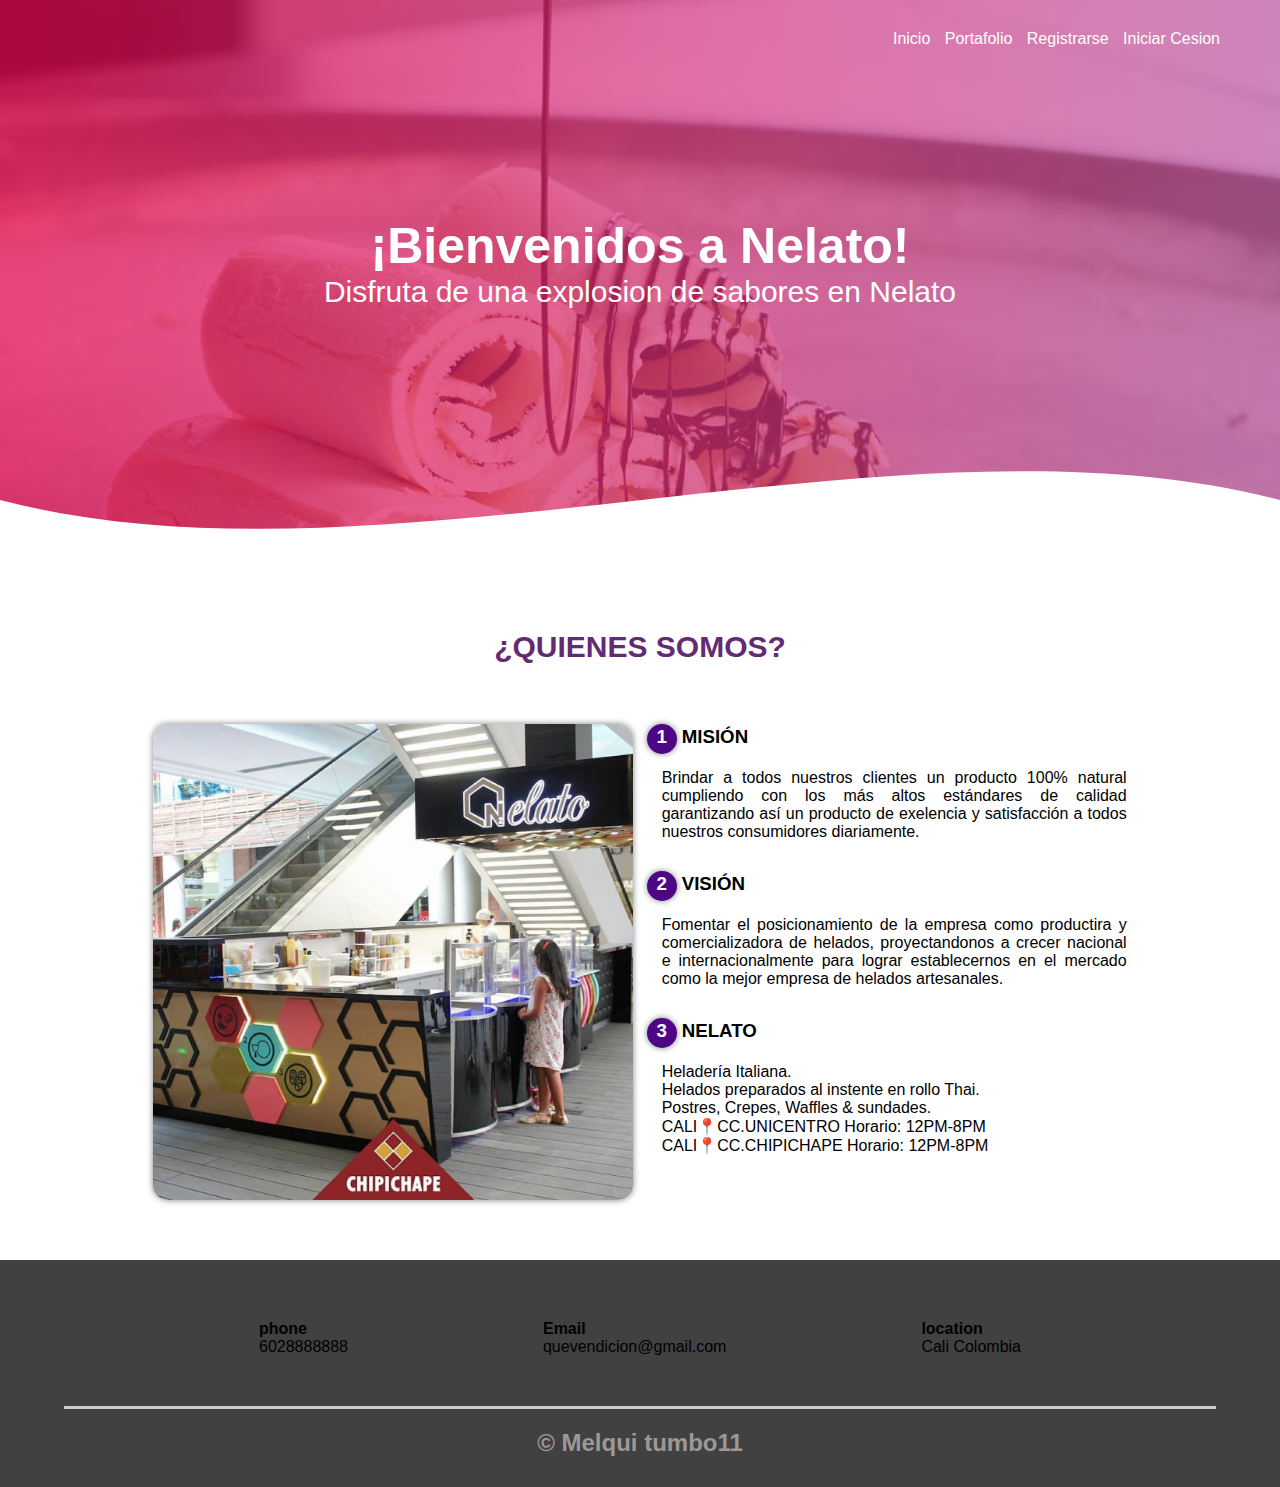
<file: index.html>
<!DOCTYPE html>
<html lang="en">
<head>
    <meta charset="UTF-8">
    <meta name="viewport" content="width=device-width, initial-scale=1.0">
    <title>INICIO</title>
    <link rel="stylesheet" href="inicio.css">
    <link rel="stylesheet" href="./imagenes/">
</head>
<body >
    <header>       
        <nav>
                <a id="button-1" href="index.html">Inicio</a>
                <a id="button-2" href="portafolio.html">Portafolio</a>
                <a id="button-3" href="registro.html">Registrarse</a>
                <a id="button-4" href="inicio de secion.html">Iniciar Cesion</a>
        </nav>
        <section class="textos-header">
            <h1>¡Bienvenidos a Nelato!</h1>
            <h2>Disfruta de una explosion de sabores en Nelato</h2>
        </section>
        <div class="wave" style="height: 150px; overflow: hidden;" ><svg viewBox="0 0 500 150" preserveAspectRatio="none" style="height: 100%; width: 100%;"><path d="M0.00,49.98 C149.99,150.00 351.77,-49.98 500.00,49.98 L500.00,150.00 L0.00,150.00 Z" style="stroke: none; fill: #fff;"></path></svg></div>
    </header>
    <main>
        <section class="contenedor sobre-nosotros">
            <h2 class="titulo">¿QUIENES SOMOS?</h2>
            <div class="contenedor-sobre-nosotros">
                <img src="imagenes/img-0.jpg" alt="Nelato" class="imagen-about-us">
                <div class="contenido-textos">
                    <h3><span>1</span>MISIÓN</h3>
                    <p>Brindar a todos nuestros clientes un producto 100% natural cumpliendo con los más altos estándares de calidad garantizando así un producto de exelencia y satisfacción a todos nuestros consumidores diariamente.</p>
                    <h3><span>2</span>VISIÓN</h3>
                    <p>Fomentar el posicionamiento de la empresa como productira y comercializadora de helados, proyectandonos a crecer nacional e internacionalmente para lograr establecernos en el mercado como la mejor empresa de helados artesanales.</p>
                    <h3><span>3</span>NELATO</h3>
                    <p>Heladería Italiana. <br>
                    Helados preparados al instente en rollo Thai. <br>
                    Postres, Crepes, Waffles & sundades. <br>
                    CALI📍CC.UNICENTRO Horario: 12PM-8PM <br>
                    CALI📍CC.CHIPICHAPE Horario: 12PM-8PM</p>
                </div>

            </div>
        </section>
    </main>
    <footer>
        <div class="contenedor-footer">
            <div id="contend-foo" class="contend-foo">
                <h4>phone</h4>
                <p>6028888888</p>
            </div>
            <div id="contend-foo" class="contend-foo">
                <h4>Email</h4>
                <p>quevendicion@gmail.com</p>
            </div>
            <div id="contend-foo" class="contend-foo">
                <h4>location</h4>
                <p>Cali Colombia</p>
            </div>
        </div>
        <h2 class="titulo-final">&copy; Melqui tumbo11</h2>
    </footer>
    
</body>
</html>
</file>
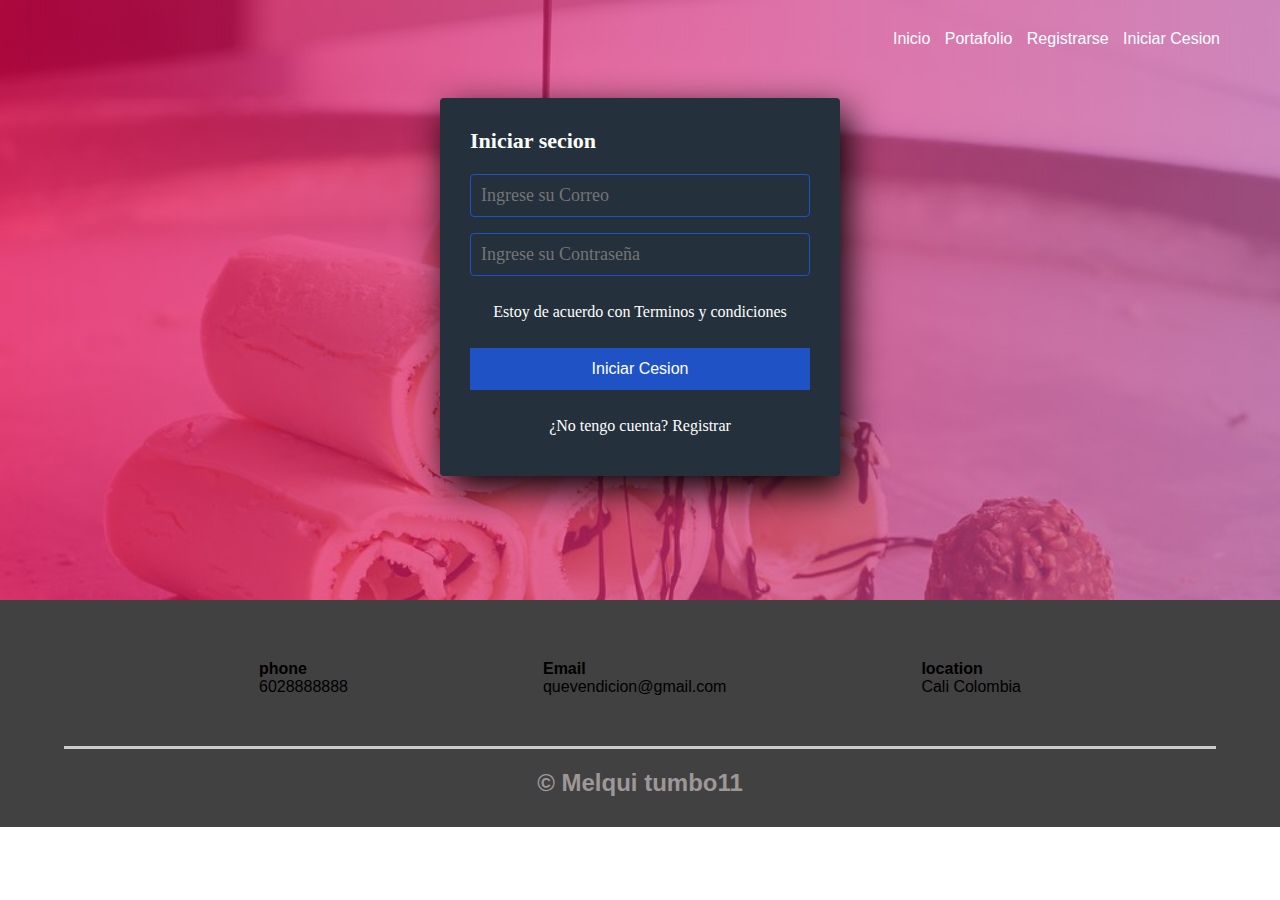
<file: inicio de secion.html>
<!DOCTYPE html>
<html lang="en">
<head>
    <meta charset="UTF-8">
    <meta name="viewport" content="width=device-width, initial-scale=1.0">
    <title>Iniciar Cesion</title>
    <link rel="stylesheet" href="inicio.css">
    <link rel="stylesheet" href="inicio de secion.css">
</head>
<body>
    <header>
        <nav>
           
                <a id="button-1" href="index.html">Inicio</a>
                <a id="button-2" href="portafolio.html">Portafolio</a>
                <a id="button-3" href="registro.html">Registrarse</a>
                <a id="button-4" href="inicio de secion.html">Iniciar Cesion</a>
        </nav>
        <section class="form-register">
            <h4>Iniciar secion</h4>   
            <input class="controls" type="email" name="correo" id="correo" placeholder="Ingrese su Correo">
            <input class="controls" type="password" name="contraseña" id="contraseña" placeholder="Ingrese su Contraseña">
            <p>Estoy de acuerdo con <a href="#">Terminos y condiciones</a></p>
            <input class="botons" type="submit" value="Iniciar Cesion">
            <p><a href="registro.html">¿No tengo cuenta? Registrar</a></p>
           </section>
    </header>
    <footer>
        <div class="contenedor-footer">
            <div class="contend-foo">
                <h4>phone</h4>
                <p>6028888888</p>
            </div>
            <div class="contend-foo">
                <h4>Email</h4>
                <p>quevendicion@gmail.com</p>
            </div>
            <div class="contend-foo">
                <h4>location</h4>
                <p>Cali Colombia</p>
            </div>
        </div>
        <h2 class="titulo-final">&copy; Melqui tumbo11</h2>
    </footer>
</body>
</html>
</file>
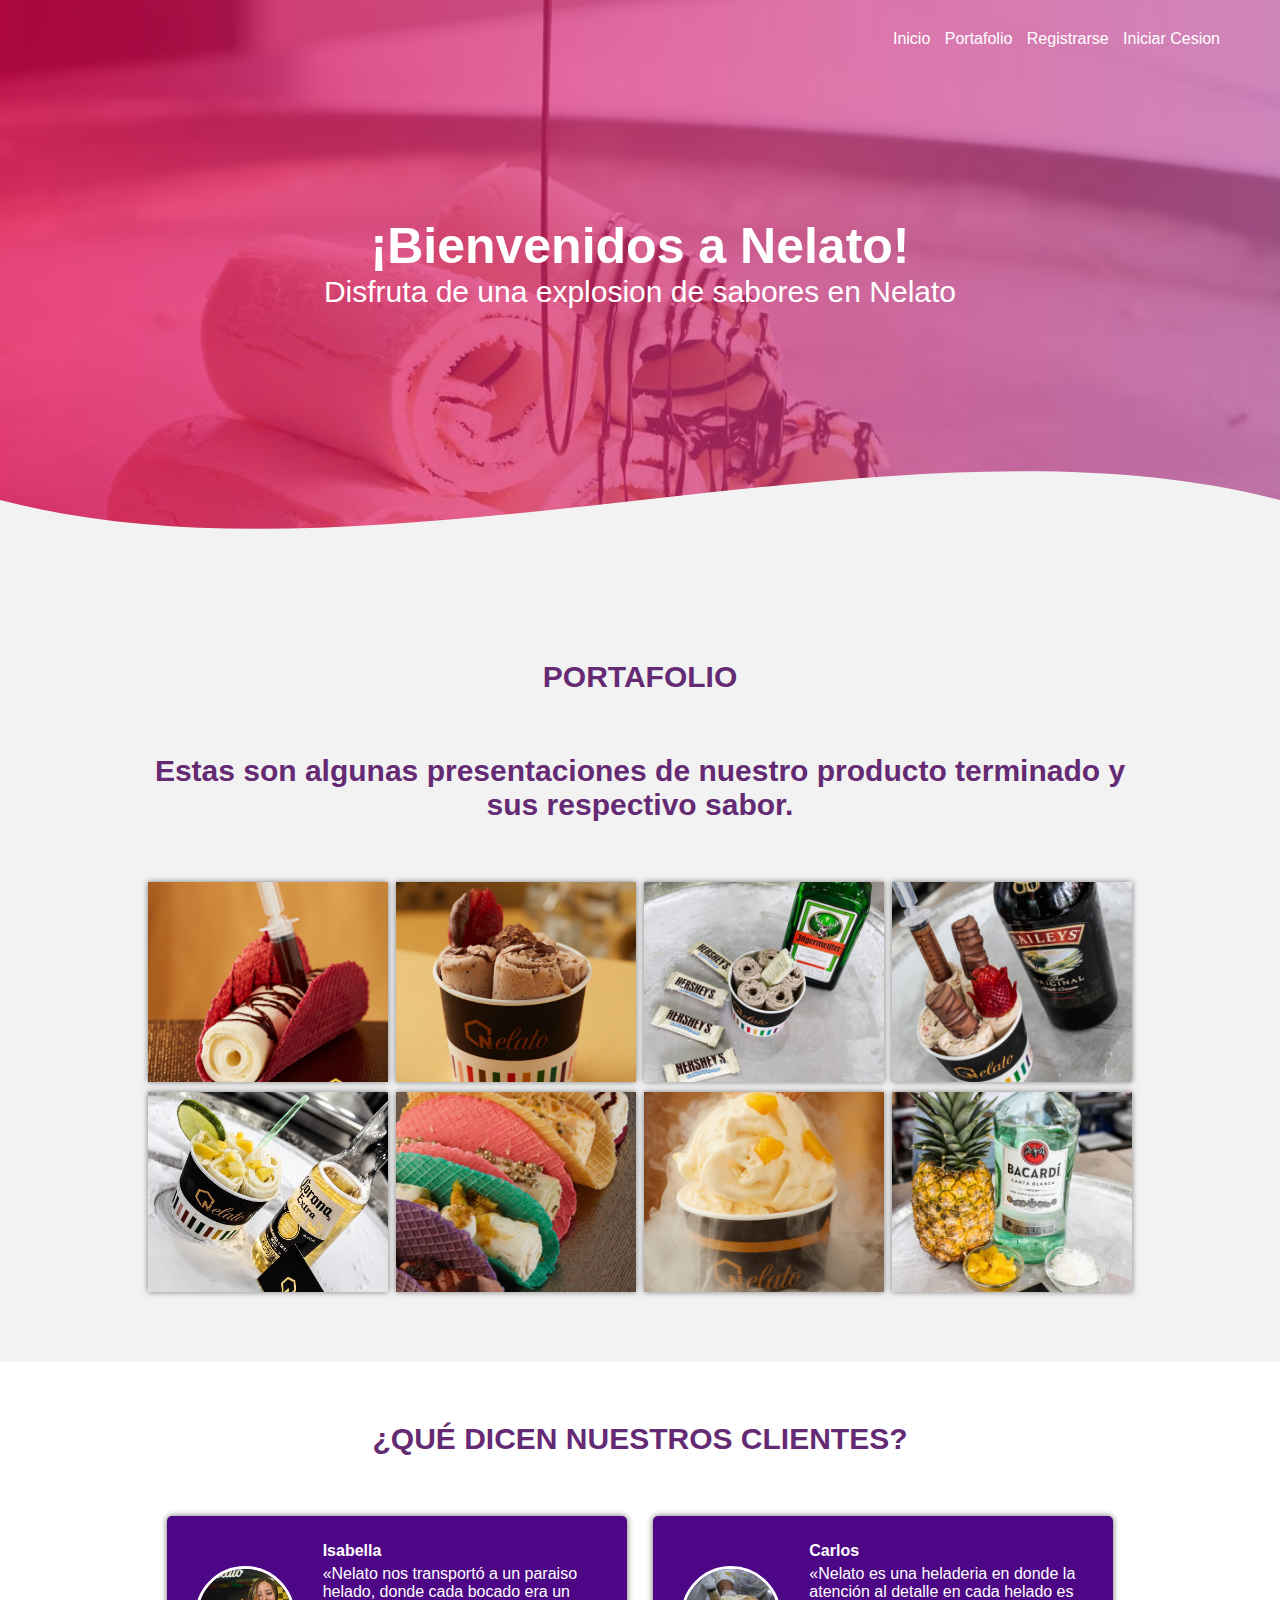
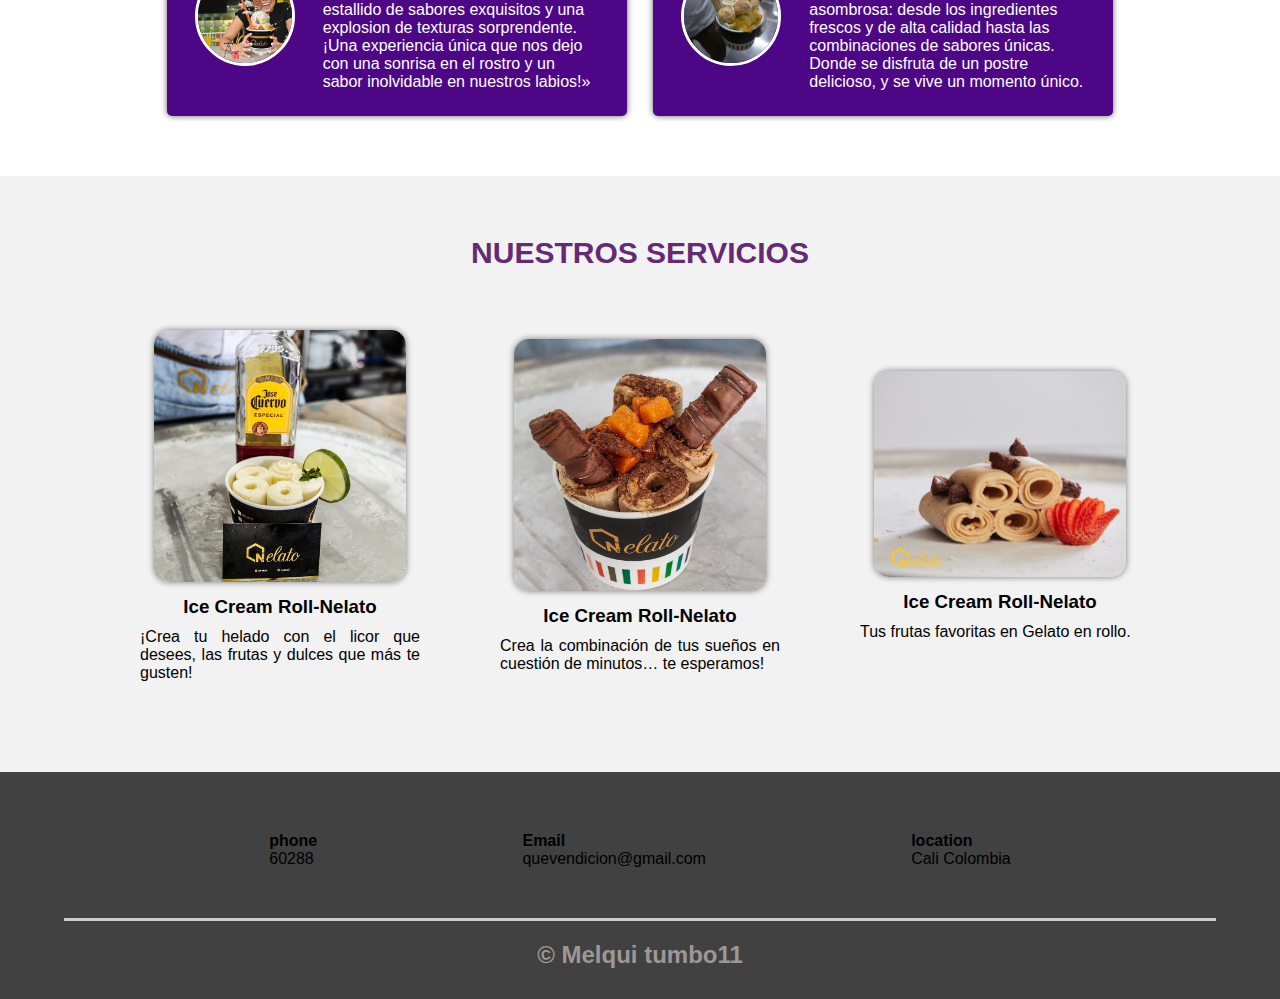
<file: portafolio.html>
<!DOCTYPE html>
<html lang="en">
<head>
    <meta charset="UTF-8">
    <meta name="viewport" content="width=device-width, initial-scale=1.0">
    <title>Imagenes</title>
    <link rel="stylesheet" href="portafolio.css">
    <link rel="stylesheet" href="inicio.css">
</head>
<body>
    <header>
        <nav>
           
                <a id="button-1" href="index.html">Inicio</a>
                <a id="button-2" href="portafolio.html">Portafolio</a>
                <a id="button-3" href="registro.html">Registrarse</a>
                <a id="button-4" href="inicio de secion.html">Iniciar Cesion</a>
        </nav>
        <section class="textos-header">
            <h1>¡Bienvenidos a Nelato!</h1>
            <h2>Disfruta de una explosion de sabores en Nelato</h2>
        </section>
        <div class="wave" style="height: 150px; overflow: hidden;" ><svg viewBox="0 0 500 150" preserveAspectRatio="none" style="height: 100%; width: 100%;"><path d="M0.00,49.98 C149.99,150.00 351.77,-49.98 500.00,49.98 L500.00,150.00 L0.00,150.00 Z" style="stroke: none; fill: #f2f2f2;"></path></svg></div>
    </header>
    <main>
        <section class="portafolio">
            <div class="contenedor">
                <h2 class="titulo">PORTAFOLIO</h2>
                <h6 class="titulo">Estas son algunas presentaciones de nuestro producto terminado y sus respectivo sabor.</h6>
                <div class="galeria-port">
                    <div class="imagen-port">
                        <img src="imagenes/img-1.jpg" alt="nelato">
                        <div class="hover-galeria">
                            <img src="imagenes/icono-1.png" alt="nelato">
                            <p>Nuestro trabajo</p>
                        </div>
                    </div>
                    <div class="imagen-port">
                        <img src="imagenes/img--2.jpg" alt="nelato">
                        <div class="hover-galeria">
                            <img src="imagenes/icono-1.png" alt="nelato">
                            <p>Nuestro trabajo</p>
                        </div>
                    </div>
                    <div class="imagen-port">
                        <img src="imagenes/img--3.jpg" alt="nelato">
                        <div class="hover-galeria">
                            <img src="imagenes/icono-1.png" alt="nelato">
                            <p>Nuestro trabajo</p>
                        </div>
                    </div>
                    <div class="imagen-port">
                        <img src="imagenes/img-4.jpg" alt="nelato">
                        <div class="hover-galeria">
                            <img src="imagenes/icono-1.png" alt="nelato">
                            <p>Nuestro trabajo</p>
                        </div>
                    </div>
                    <div class="imagen-port">
                        <img src="imagenes/img-5.jpg" alt="nelato">
                        <div class="hover-galeria">
                            <img src="imagenes/icono-1.png" alt="nelato">
                            <p>Nuestro trabajo</p>
                        </div>
                    </div>
                    <div class="imagen-port">
                        <img src="imagenes/img-6.jpg" alt="nelato">
                        <div class="hover-galeria">
                            <img src="imagenes/icono-1.png" alt="nelato">
                            <p>Nuestro trabajo</p>
                        </div>
                    </div>
                    <div class="imagen-port">
                        <img src="imagenes/img-7.jpg" alt="nelato">
                        <div class="hover-galeria">
                            <img src="imagenes/icono-1.png" alt="nelato">
                            <p>Nuestro trabajo</p>
                        </div>
                    </div>
                    <div class="imagen-port">
                        <img src="imagenes/img-8.jpg" alt="nelato">
                        <div class="hover-galeria">
                            <img src="imagenes/icono-1.png" alt="nelato">
                            <p>Nuestro trabajo</p>
                        </div>
                    </div>
                </div>
            </div>
        </section>
        <section class="clientes contenedor">
            <h2 class="titulo">¿QUÉ DICEN NUESTROS CLIENTES?</h2>
            <div class="cards">
                <div class="card">
                    <img src="imagenes/img-cliente-1.jpg" alt="nelato">
                    <div class="contenido-texto-card">
                        <h4>Isabella</h4>
                        <p>«Nelato nos transportó a un paraiso helado, donde cada bocado era un estallido de sabores exquisitos y una explosion de texturas sorprendente. ¡Una experiencia única que nos dejo con una sonrisa en el rostro y un sabor inolvidable en nuestros labios!»</p>
                    </div>
                </div>
                <div class="card">
                    <img src="imagenes/img-cliente-2.jpg" alt="nelato">
                    <div class="contenido-texto-card">
                        <h4>Carlos</h4>
                        <p>«Nelato es una heladeria en donde la atención al detalle en cada helado es asombrosa: desde los ingredientes frescos y de alta calidad hasta las combinaciones de sabores únicas. Donde se disfruta de un postre delicioso, y se vive un momento único.</p>
                    </div>
                </div>
            </div>
        </section>
        <section class="about-services">
            <div class="contenedor">
                <h2 class="titulo">NUESTROS SERVICIOS</h2>
                <div class="servicio-cont">
                    <div class="servicio-ind">
                        <img src="imagenes/img-servicio-1.jpg" alt="nelato" class="img-servicio">
                        <h3>Ice Cream Roll-Nelato</h3>
                        <p>¡Crea tu helado con el licor que desees, las frutas y dulces que más te gusten!</p>
                    </div>
                    <div class="servicio-ind">
                        <img src="imagenes/img-servicio-2.jpg" alt="nelato" class="img-servicio">
                        <h3>Ice Cream Roll-Nelato</h3>
                        <p>Crea la combinación de tus sueños en cuestión de minutos… te esperamos!</p>
                    </div>
                    <div class="servicio-ind">
                        <img src="imagenes/img-servicio-3.jpg" alt="nelato" class="img-servicio">
                        <h3>Ice Cream Roll-Nelato</h3>
                        <p>Tus frutas favoritas en Gelato en rollo.</p>
                    </div>
                </div>
            </div>
        </section>
    </main>
    <footer>
        <div class="contenedor-footer">
            <div class="contend-foo">
                <h4>phone</h4>
                <p>60288</p>
            </div>
            <div class="contend-foo">
                <h4>Email</h4>
                <p>quevendicion@gmail.com</p>
            </div>
            <div class="contend-foo">
                <h4>location</h4>
                <p>Cali Colombia</p>
            </div>
        </div>
        <h2 class="titulo-final">&copy; Melqui tumbo11</h2>
    </footer>
</body>
</html>
</file>
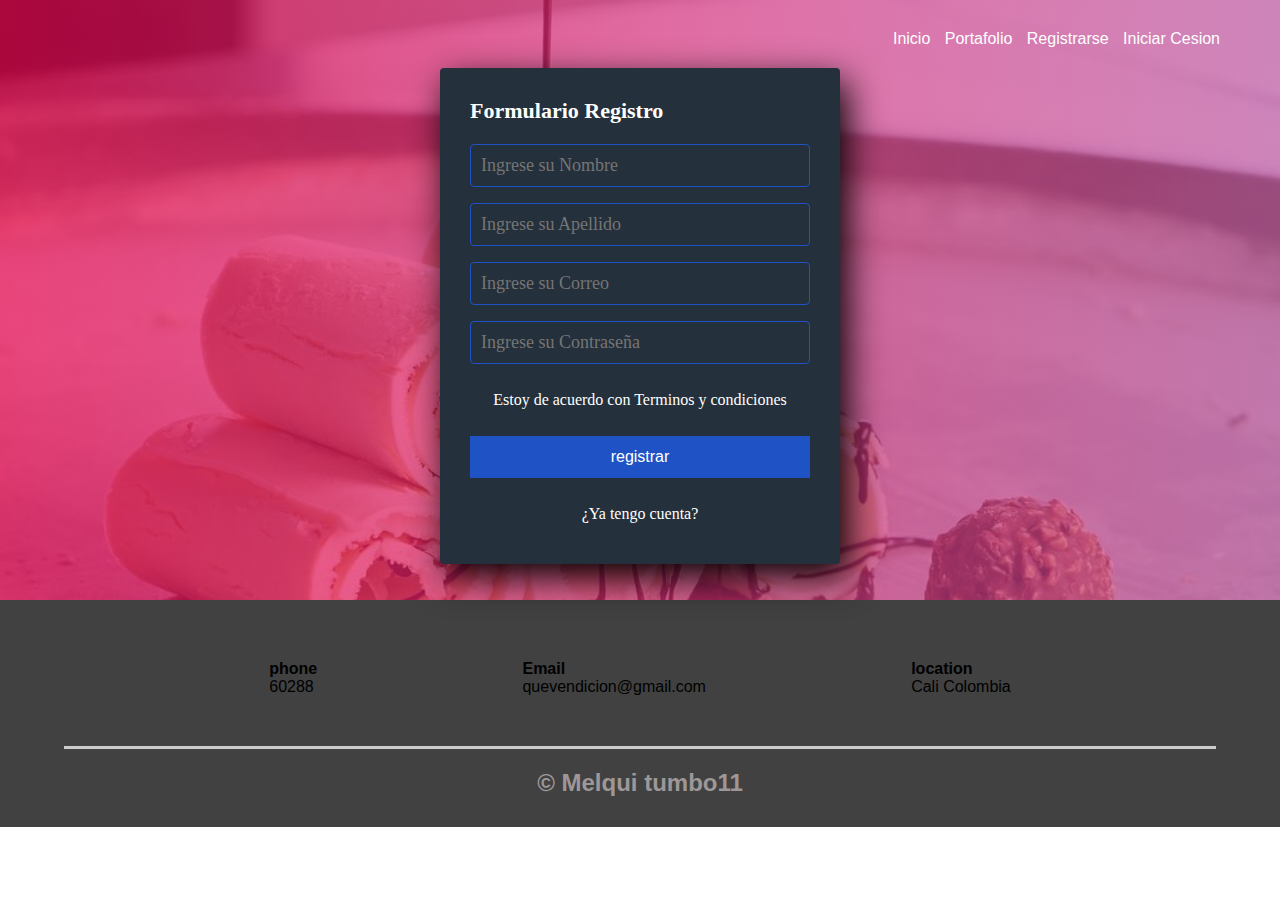
<file: registro.html>
<!DOCTYPE html>
<html lang="en">
<head>
    <meta charset="UTF-8">
    <meta name="viewport" content="width=device-width, initial-scale=1.0">
    <title>Registro</title>
    <link rel="stylesheet" href="inicio.css">
    <link rel="stylesheet" href="registro.css">
</head>
<body>
    <header>
        <nav>
                <a id="button-1" href="index.html">Inicio</a>
                <a id="button-2" href="portafolio.html">Portafolio</a>
                <a id="button-3" href="registro.html">Registrarse</a>
                <a id="button-4" href="inicio de secion.html">Iniciar Cesion</a>
        </nav>
       <section class="form-register">
        <h4>Formulario Registro</h4>
        <input class="controls" type="text" name="nombres" id="nombres" placeholder="Ingrese su Nombre">
        <input class="controls" type="text" name="apellidos" id="apellidos" placeholder="Ingrese su Apellido">
        <input class="controls" type="email" name="correo" id="correo" placeholder="Ingrese su Correo">
        <input class="controls" type="password" name="contraseña" id="contraseña" placeholder="Ingrese su Contraseña">
        <p>Estoy de acuerdo con <a href="#">Terminos y condiciones</a></p>
        <input class="botons" type="button" value="registrar">
        <p><a href="inicio de secion.html">¿Ya tengo cuenta?</a></p>
       </section>
    </header>
    <footer>
        <div class="contenedor-footer">
            <div class="contend-foo">
                <h4>phone</h4>
                <p>60288</p>
            </div>
            <div class="contend-foo">
                <h4>Email</h4>
                <p>quevendicion@gmail.com</p>
            </div>
            <div class="contend-foo">
                <h4>location</h4>
                <p>Cali Colombia</p>
            </div>
        </div>
        <h2 class="titulo-final">&copy; Melqui tumbo11</h2>
    </footer>
</body>
</html>
</file>
<file: inicio.css>
*{
    margin: 0;
    padding: 0;
    box-sizing: border-box;
}
body{
    font-family: 'Arimo', sans-serif;
}

.contenedor{
    padding: 60px 0;
    width: 90%;
    max-width: 1000px;
    margin: auto;
    overflow: hidden;
}

.titulo{
    color: #642a73;
    font-size: 30px;
    text-align: center;
    margin-bottom: 60px;
}
/*hearder*/

header{
    
    width:100%;
    height: 600px;
    background: #bc4e9c;  
    /* fallback for old browsers */
    background: -webkit-linear-gradient(to right, hsla(340, 95%, 50%, 0.671), hsla(317, 45%, 52%, 0.664)), url(imagenes/img-fondo-2.jpg); 
    /* Chrome 10-25, Safari 5.1-6 */
    background: linear-gradient(to right, hsla(340, 95%, 50%, 0.671), hsla(317, 45%, 52%, 0.664)), url(imagenes/img-fondo-2.jpg); 
    /* W3C, IE 10+/ Edge, Firefox 16+, Chrome 26+, Opera 12+, Safari 7+ */
    background-size: cover;
    background-attachment: fixed;
    position: relative;
}

nav{
    text-align: right;
    padding: 30px 50px 0 0;
}
nav > a{
    color: #fff;
    font-weight: 300;
    text-decoration: none;
    margin-right: 10px;
}

nav > a:hover{
    text-decoration: underline;
}
header .textos-header{
    display: flex;
    height: 430px;
    width: 100%;
    align-items: center;
    justify-content: center;
    flex-direction: column;
    text-align: center;
}
.textos-header h1{
    font-size: 50px;
    color: #fff;
}
.textos-header h2{
    font-size: 30px;
    font-weight: 300;
    color: #fff;
}
.wave{
    position: absolute;
    bottom: 0;
    width: 100%;
}

/*obout-us*/
main .sobre-nosotros{
    padding: 30px 0 60px 0;
}

.contenedor-sobre-nosotros{
    display: flex;
    justify-content: space-evenly;
}
.imagen-about-us{
    width: 48%;
    
}
.sobre-nosotros .contenido-textos{
    width: 48%;
}
.contenido-textos h3{
    margin-bottom: 15px;
}
.contenido-textos h3 span{
    background: #4d0686;
    color: #fff;
    border-radius: 50%;
    display: inline-block;
    text-align: center;
    width: 30px;
    height: 30px;
    padding: 2px;
    box-shadow: 0 0 6px 0 rgba(0, 0, 0, .5);
    margin-right: 5px;
}
.contenido-textos p{
    padding: 0px 0px 30px 15px;
    font-weight: 300;
    text-align: justify;
}
/* footer*/

footer{
    background: #414141;
    padding: 60px 0 30px 0;
    margin: auto;
    overflow: hidden;
}
.contenedor-footer{
    display: flex;
    width: 90%;
    justify-content: space-evenly;
    margin: auto;
    padding-bottom: 50px;
    border-bottom: 3px solid #ccc;
}
.content-foo{
    text-align: center;
}
#content-foo{
    color: #fff;
    border-bottom: 3px solid #bc4e9c;
    padding-bottom: 50px;
    margin-bottom: 50px;
}

.content-foo p{
    color: #ccc;
}
.titulo-final{
    text-align: center;
    font-size: 24px;
    margin: 20px 0 0 0;
    color: #9e9797;
}
.imagen-about-us{
    overflow: hidden;
    position: relative;
    cursor: pointer;
    box-shadow:0 0 6px 0 rgba(0, 0, 0, .5) ;
    border-radius: 15px;
}

@media screen and (max-width:900px){
    header{
        background-position: centeer ;
    }
    .contenedor-sobre-nosotros{
        flex-direction: column;
        justify-content: center;
        align-items: center;
    }

    .sobre-nosotros .contenido-textos{
        width: 90%;
    }

    .imagen-about-us{
        width: 90%;
    }
}

@media screen and (max-width:250px){
    nav{
        text-align: center;
        padding: 30px 0 0 0;
    }

    nav >a{
        margin-right: 5px;
    }

    .textos-header h1{
        font-size: 35px;
    }
     
    .textos-header h2{
        font-size: 20px;
    }
    /* sobre nosotros*/
    .imagen-about-us{
        margin-bottom: 60px;
        width: 99%;
    }

    .sobre-nosotros .contenido-textos{
        width: 95%;
    }

}
</file>
<file: inicio de secion.css>
.form-register{
    width: 400px;
    background: #24303c;
    padding: 30px;
    margin: auto;
    margin-top: 50px;
    border-radius: 4px;
    font-family:'calibri';
    color: white;
    box-shadow: 7px 13px 37px #000;
}
.form-register h4{
    font-size: 22px;
    margin-bottom: 20px;
}
.controls{
    width: 100%;
    background: #24303c;
    padding: 10px;
    border-radius: 4px;
    margin-bottom: 16px;
    border: 1px solid #1f53c5;
    font-family: 'calibri';
    font-size: 18px;
    color: white;
}
.form-register p{
    height: 40px;
    text-align: center;
    font: 18px;
    line-height: 40px;
}
.form-register a{
    color: white;
    text-decoration: none;
}
.form-register a:hover {
    color: white;
    text-decoration: underline;
}
.form-register .botons {
    width: 100%;
    background: #1f53c5;
    border: none;
    padding: 12px;
    color: white;
    margin: 16px 0;
    font-size: 16px;
}

@media screen and (max-width:900px){
    nav{
        text-align: center;
        padding: 30px 0 0 0;
    }

    nav >a{
        margin-right: 5px;
    }
    .form-register{
        margin-bottom: 60px;
        width: 99%;
    }
}
    

@media screen and (max-width:250px){
    nav{
        text-align: center;
        padding: 30px 0 0 0;
    }

    nav >a{
        margin-right: 5px;
    }
    .form-register{
        margin-bottom: 60px;
        width: 99%;
    }
}
</file>
<file: portafolio.css>
*{
    margin: 0;
    padding: 0;
    box-sizing: border-box;
}
body{
    font-family: 'Arimo', sans-serif;
}

.contenedor{
    padding: 60px 0;
    width: 90%;
    max-width: 1000px;
    margin: auto;
    overflow: hidden;
}

.titulo{
    color: #642a73;
    font-size: 30px;
    text-align: center;
    margin-bottom: 60px;
}

/*portafolio*/

.portafolio{
    background: #f2f2f2;
}
.galeria-port{
    display: flex;
    justify-content: space-evenly;
    flex-wrap: wrap;
}
.imagen-port{
    width: 24%;
    margin-bottom: 10px;
    height: 200px;
    overflow: hidden;
    position: relative;
    cursor: pointer;
    box-shadow:0 0 6px 0 rgba(0, 0, 0, .5) ;
}
.imagen-port > img{
    width: 100%;
    height: 100%;
    object-fit: cover;
    display: block;
}
.hover-galeria{
    position: absolute;
    width: 100%;
    height: 100%;
    top: 0;
    transform: scale(0); 
    background: hsla(273,91%,27%, 0.7);
    transition: transform .5s;
    display: flex;
    justify-content: center;
    align-items: center;
    flex-direction: column;
}
.hover-galeria img{
    width: 50px;   
}
.hover-galeria p{
    color: #fff;
}
.imagen-port:hover .hover-galeria{
    transform: scale(1);
}

/*clientes*/

.cards{
    display: flex;
    justify-content: space-evenly;
}
.cards .card{
    background: #4d0686;
    display: flex;
    width: 46%;
    height: 200px;
    align-items: center;
    justify-content: space-evenly;
    border-radius: 5px;
    box-shadow: 0 0 6px 0 rgba(0, 0, 0, 0.6);
}
.cards .card img{
    width: 100px;
    height: 100px;
    object-fit: cover;
    border: 3px solid #fff;
    border-radius: 50%;
    display: block;
}
.cards .card > .contenido-texto-card{
    width: 60%;
    color: #fff;
}
.cards .card > .contenido-texto-card p{
    font-weight: 300;
    padding-top: 5px;
}

/*Nuestros servicios*/

.about-services{
    background: #f2f2f2;
    padding-bottom: 30px;
}
.servicio-cont{
    display: flex;
    justify-content: space-between;
    align-items: center;
}
.servicio-ind{
    width: 28%;
    text-align: center;
}
.servicio-ind img{
    width: 90%;
}
.servicio-ind h3{
    margin: 10px 0;
}
.servicio-ind p{
    font-weight: 300;
    text-align: justify;
}
.img-servicio{
    overflow: hidden;
    position: relative;
    cursor: pointer;
    box-shadow:0 0 6px 0 rgba(0, 0, 0, .5) ;
    border-radius: 15px;
}

@media screen and (max-width:900px){
    header{
        background-position: centeer ;
    }
/*galeria*/
    .imagen-port{
        width: 44%;
    }

    /*clientes*/

    .cards{
        flex-direction: column;
        justify-content: center;
        align-items: center;   
    }

    .cards .card{
        width: 90%;
    }

    .cards .card:first-child{
        margin-bottom: 30px;
    }

     /*servicios*/

     .servicio-cont{
        justify-content: center;
        flex-direction: column;
     }

     .servicio-ind{
        width: 100%;
        text-align: center;
     }

     .servicio-ind:nth-child(1), .servicio-ind:nth-child(2){
        margin-bottom: 60px;
     }

     .servicio-ind img{
        width: 90%;
     }

}
    
@media screen and (max-width:250px){
    nav{
        text-align: center;
        padding: 30px 0 0 0;
    }

    nav >a{
        margin-right: 5px;
    }

    /* galeria*/
     .imagen-port{
        width: 95%;
     }

    /* clientes */
    .cards .card{
        height: 450px;
        display: flex;
        flex-direction: column;
        align-items: center;
    }

    .cards .card img{
        width: 90px;
        height: 90px;
    }
}
</file>
<file: registro.css>
.form-register{
    width: 400px;
    background: #24303c;
    padding: 30px;
    margin: auto;
    margin-top: 20px;
    border-radius: 4px;
    font-family:'calibri';
    color: white;
    box-shadow: 7px 13px 37px #000;
}
.form-register h4{
    font-size: 22px;
    margin-bottom: 20px;
}
.controls{
    width: 100%;
    background: #24303c;
    padding: 10px;
    border-radius: 4px;
    margin-bottom: 16px;
    border: 1px solid #1f53c5;
    font-family: 'calibri';
    font-size: 18px;
    color: white;
}
.form-register p{
    height: 40px;
    text-align: center;
    font: 18px;
    line-height: 40px;
}
.form-register a{
    color: white;
    text-decoration: none;
}
.form-register a:hover {
    color: white;
    text-decoration: underline;
}
.form-register .botons {
    width: 100%;
    background: #1f53c5;
    border: none;
    padding: 12px;
    color: white;
    margin: 16px 0;
    font-size: 16px;
}

@media screen and (max-width:900px){
    nav{
        text-align: center;
        padding: 30px 0 0 0;
    }

    nav >a{
        margin-right: 5px;
    }
    .form-register{
        margin-bottom: 30px;
        width: 50%;
    }
}
    
@media screen and (max-width:250px){
    nav{
        text-align: center;
        padding: 30px 0 0 0;
    }

    nav >a{
        margin-right: 5px;
    }
    .form-register{
        margin-bottom: 30px;
        width: 50%;
    }
}
</file>
